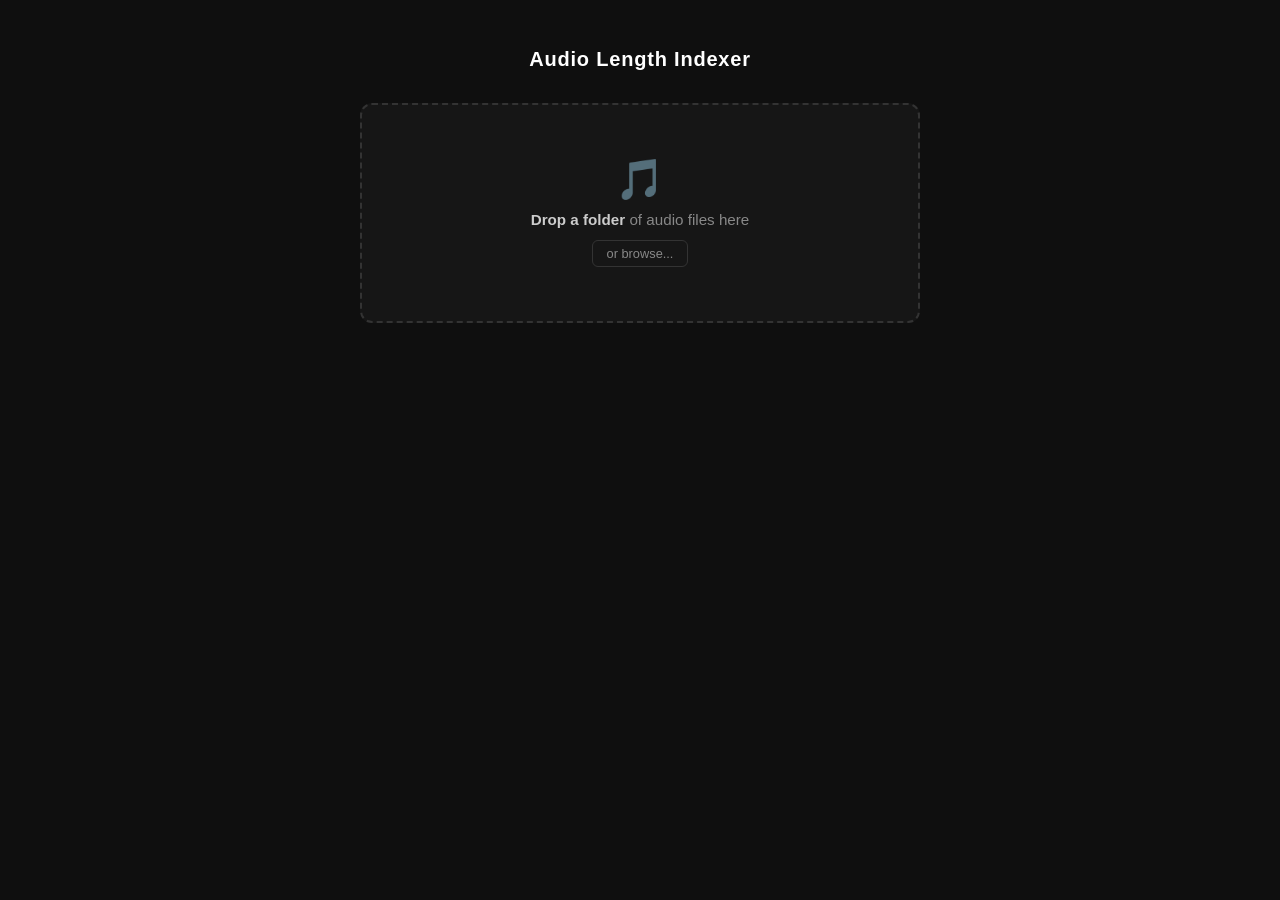
<file: audiolength/index.html>
<!DOCTYPE html>
<html lang="en">
<head>
  <meta charset="UTF-8">
  <meta name="viewport" content="width=device-width, initial-scale=1.0">
  <title>Audio Length Indexer</title>
  <style>
    *, *::before, *::after { box-sizing: border-box; margin: 0; padding: 0; }


    body {
      font-family: -apple-system, BlinkMacSystemFont, "Segoe UI", sans-serif;
      background: #0f0f0f;
      color: #e0e0e0;
      min-height: 100vh;
      display: flex;
      flex-direction: column;
      align-items: center;
      padding: 48px 24px;
      gap: 32px;
    }

    h1 {
      font-size: 1.25rem;
      font-weight: 600;
      letter-spacing: 0.04em;
      color: #fff;
    }

    #drop-zone {
      width: 100%;
      max-width: 560px;
      height: 220px;
      border: 2px dashed #333;
      border-radius: 12px;
      display: flex;
      flex-direction: column;
      align-items: center;
      justify-content: center;
      gap: 12px;
      cursor: pointer;
      transition: border-color 0.15s, background 0.15s;
      background: #161616;
    }

    #drop-zone.drag-over {
      border-color: #4f8ef7;
      background: #131b2e;
    }

    #drop-zone.has-folder {
      border-color: #2a7a4b;
      background: #0e1f16;
    }

    .drop-icon {
      font-size: 2.5rem;
      line-height: 1;
    }

    .drop-label {
      font-size: 0.95rem;
      color: #888;
    }

    .drop-label strong {
      color: #ccc;
    }

    #folder-name {
      font-size: 0.85rem;
      color: #4ade80;
      font-weight: 500;
      display: none;
    }

    #browse-btn {
      background: none;
      border: 1px solid #333;
      color: #888;
      font-size: 0.8rem;
      padding: 5px 14px;
      border-radius: 6px;
      cursor: pointer;
      transition: border-color 0.15s, color 0.15s;
    }

    #browse-btn:hover {
      border-color: #555;
      color: #ccc;
    }

    #results {
      width: 100%;
      max-width: 560px;
      display: none;
      flex-direction: column;
      gap: 16px;
    }

    .results-header {
      display: flex;
      justify-content: space-between;
      align-items: baseline;
    }

    .results-title {
      font-size: 0.85rem;
      color: #666;
      text-transform: uppercase;
      letter-spacing: 0.06em;
    }

    .results-count {
      font-size: 0.85rem;
      color: #555;
    }

    table {
      width: 100%;
      border-collapse: collapse;
      font-size: 0.85rem;
    }

    th {
      text-align: left;
      color: #555;
      font-weight: 500;
      padding: 6px 10px;
      border-bottom: 1px solid #222;
      font-size: 0.75rem;
      text-transform: uppercase;
      letter-spacing: 0.05em;
    }

    td {
      padding: 8px 10px;
      border-bottom: 1px solid #1a1a1a;
      color: #bbb;
    }

    td.filename { color: #ddd; font-family: "SF Mono", "Fira Code", monospace; }
    td.duration { color: #888; text-align: right; }
    td.id { color: #444; text-align: right; width: 40px; }

    tr.error td { color: #f87171; }

    #generate-btn {
      width: 100%;
      max-width: 560px;
      padding: 12px;
      background: #1a3a5c;
      border: 1px solid #1d4d7a;
      color: #7eb8f7;
      font-size: 0.95rem;
      font-weight: 500;
      border-radius: 8px;
      cursor: pointer;
      transition: background 0.15s, border-color 0.15s;
      display: none;
    }

    #generate-btn:hover:not(:disabled) {
      background: #1e4570;
      border-color: #2563a8;
    }

    #generate-btn:disabled {
      opacity: 0.5;
      cursor: default;
    }

    #status {
      font-size: 0.85rem;
      color: #555;
      text-align: center;
      min-height: 1.2em;
    }

    #status.success { color: #4ade80; }
    #status.error   { color: #f87171; }

    .progress-bar-wrap {
      width: 100%;
      max-width: 560px;
      height: 3px;
      background: #1a1a1a;
      border-radius: 2px;
      overflow: hidden;
      display: none;
    }

    .progress-bar {
      height: 100%;
      background: #4f8ef7;
      width: 0%;
      transition: width 0.1s;
    }
  </style>
</head>
<body>

  <h1>Audio Length Indexer</h1>

  <div id="drop-zone">
    <div class="drop-icon">🎵</div>
    <div class="drop-label"><strong>Drop a folder</strong> of audio files here</div>
    <div id="folder-name"></div>
    <button id="browse-btn">or browse...</button>
  <input type="file" id="folder-input" webkitdirectory accept="" style="display:none">
  </div>

  <div class="progress-bar-wrap" id="progress-wrap">
    <div class="progress-bar" id="progress-bar"></div>
  </div>

  <div id="results">
    <div class="results-header">
      <span class="results-title">Files found</span>
      <span class="results-count" id="results-count"></span>
    </div>
    <table>
      <thead>
        <tr>
          <th style="width:40px">#</th>
          <th>Filename</th>
          <th style="text-align:right">Duration (ms)</th>
        </tr>
      </thead>
      <tbody id="results-body"></tbody>
    </table>
  </div>

  <button id="generate-btn">Write audio_lengths.txt</button>
  <div id="status"></div>

<script>
  const SUPPORTED_EXTS = new Set(['.wav', '.aif', '.aiff', '.flac', '.ogg', '.mp3']);

  let dirHandle = null;
  let fileEntries = []; // [{id, name, ms}] or [{name, error}]

  const dropZone     = document.getElementById('drop-zone');
  const folderName   = document.getElementById('folder-name');
  const browseBtn    = document.getElementById('browse-btn');
  const resultsDiv   = document.getElementById('results');
  const resultsCount = document.getElementById('results-count');
  const resultsBody  = document.getElementById('results-body');
  const generateBtn  = document.getElementById('generate-btn');
  const statusEl     = document.getElementById('status');
  const progressWrap = document.getElementById('progress-wrap');
  const progressBar  = document.getElementById('progress-bar');

  // ── Drag & drop ──────────────────────────────────────────────────────────────

  dropZone.addEventListener('dragover', e => {
    e.preventDefault();
    dropZone.classList.add('drag-over');
  });

  dropZone.addEventListener('dragleave', () => {
    dropZone.classList.remove('drag-over');
  });

  dropZone.addEventListener('drop', async e => {
    e.preventDefault();
    dropZone.classList.remove('drag-over');

    const items = [...e.dataTransfer.items];
    const dirItem = items.find(i => i.kind === 'file');
    if (!dirItem) return setStatus('No folder detected in drop.', 'error');

    try {
      const handle = await dirItem.getAsFileSystemHandle();
      if (handle.kind !== 'directory') return setStatus('Please drop a folder, not a file.', 'error');
      await loadDirectory(handle);
    } catch (err) {
      // Fallback: try webkitGetAsEntry for read-only preview, then ask for save location
      const entry = dirItem.webkitGetAsEntry?.();
      if (entry?.isDirectory) {
        await loadDirectoryViaEntry(entry);
      } else {
        setStatus('Could not access folder: ' + err.message, 'error');
      }
    }
  });

  // ── Browse button ─────────────────────────────────────────────────────────────

  const folderInput = document.getElementById('folder-input');

  browseBtn.addEventListener('click', async e => {
    e.stopPropagation();
    if (window.showDirectoryPicker) {
      try {
        const handle = await window.showDirectoryPicker({ mode: 'readwrite' });
        await loadDirectory(handle);
      } catch (err) {
        if (err.name !== 'AbortError') setStatus('Could not open folder: ' + err.message, 'error');
      }
    } else {
      folderInput.click();
    }
  });

  folderInput.addEventListener('change', async () => {
    const files = [...folderInput.files];
    if (!files.length) return;
    dirHandle = null;
    const folderPath = files[0].webkitRelativePath.split('/')[0];
    setFolderLabel(folderPath);
    await scanAndProcess(async function* () {
      for (const file of files) {
        yield { name: file.name, getFile: () => Promise.resolve(file) };
      }
    });
    folderInput.value = '';
  });

  // ── Load directory via FileSystemDirectoryHandle (read+write) ─────────────────

  async function loadDirectory(handle) {
    dirHandle = handle;
    setFolderLabel(handle.name);
    await scanAndProcess(async function* () {
      for await (const [name, fh] of handle.entries()) {
        if (fh.kind === 'file') yield { name, getFile: () => fh.getFile() };
      }
    });
  }

  // ── Fallback: webkitEntry (read-only; save via showSaveFilePicker) ─────────────

  async function loadDirectoryViaEntry(entry) {
    dirHandle = null; // no write handle; will use showSaveFilePicker
    setFolderLabel(entry.name + ' (read-only mode)');
    await scanAndProcess(async function* () {
      const reader = entry.createReader();
      const allEntries = await readAllEntries(reader);
      for (const fe of allEntries) {
        if (fe.isFile) {
          yield {
            name: fe.name,
            getFile: () => new Promise((res, rej) => fe.file(res, rej))
          };
        }
      }
    });
  }

  function readAllEntries(reader) {
    return new Promise((resolve, reject) => {
      const all = [];
      function read() {
        reader.readEntries(batch => {
          if (batch.length === 0) return resolve(all);
          all.push(...batch);
          read();
        }, reject);
      }
      read();
    });
  }

  // ── Core: scan files, decode audio, show results ───────────────────────────────

  async function scanAndProcess(iterFactory) {
    setStatus('Scanning folder…');
    resultsDiv.style.display = 'none';
    generateBtn.style.display = 'none';
    resultsBody.innerHTML = '';
    fileEntries = [];

    // Collect audio files
    const audioFiles = [];
    for await (const item of iterFactory()) {
      const ext = extOf(item.name);
      if (SUPPORTED_EXTS.has(ext)) audioFiles.push(item);
    }

    audioFiles.sort((a, b) => a.name.localeCompare(b.name));

    if (audioFiles.length === 0) {
      setStatus('No audio files found (.wav .aif .aiff .flac .ogg .mp3).', 'error');
      return;
    }

    setStatus(`Processing ${audioFiles.length} file${audioFiles.length > 1 ? 's' : ''}…`);
    progressWrap.style.display = 'block';
    progressBar.style.width = '0%';

    const ctx = new AudioContext();
    let id = 1;

    for (let i = 0; i < audioFiles.length; i++) {
      const item = audioFiles[i];
      progressBar.style.width = ((i / audioFiles.length) * 100) + '%';

      const row = resultsBody.insertRow();
      try {
        const file = await item.getFile();
        const buf  = await file.arrayBuffer();
        const decoded = await ctx.decodeAudioData(buf);
        const ms = Math.round(decoded.duration * 1000 * 1000) / 1000;

        fileEntries.push({ id, name: item.name, ms });
        row.insertCell().className = 'id';        row.cells[0].textContent = id;
        row.insertCell().className = 'filename';  row.cells[1].textContent = item.name;
        row.insertCell().className = 'duration';  row.cells[2].textContent = ms.toFixed(3);
        id++;
      } catch (err) {
        fileEntries.push({ name: item.name, error: err.message });
        row.className = 'error';
        row.insertCell().className = 'id';        row.cells[0].textContent = '–';
        row.insertCell().className = 'filename';  row.cells[1].textContent = item.name;
        row.insertCell().className = 'duration';  row.cells[2].textContent = 'error';
      }
    }

    await ctx.close();
    progressBar.style.width = '100%';
    setTimeout(() => { progressWrap.style.display = 'none'; }, 400);

    const good = fileEntries.filter(e => !e.error).length;
    const bad  = fileEntries.filter(e =>  e.error).length;
    resultsCount.textContent = `${good} ok${bad ? `, ${bad} error${bad > 1 ? 's' : ''}` : ''}`;
    resultsDiv.style.display = 'flex';
    generateBtn.style.display = 'block';
    setStatus('');
  }

  // ── Write audio_lengths.txt ───────────────────────────────────────────────────

  generateBtn.addEventListener('click', async () => {
    const lines = fileEntries
      .filter(e => !e.error)
      .map(e => `${e.id} ${e.name} ${e.ms.toFixed(3)};`)
      .join('\n') + '\n';

    if (dirHandle) {
      // Write directly into the folder
      try {
        // Request write permission if needed
        const perm = await dirHandle.requestPermission({ mode: 'readwrite' });
        if (perm !== 'granted') return setStatus('Write permission denied.', 'error');

        const fh = await dirHandle.getFileHandle('audio_lengths.txt', { create: true });
        const writable = await fh.createWritable();
        await writable.write(lines);
        await writable.close();
        setStatus(`Saved audio_lengths.txt in "${dirHandle.name}"`, 'success');
      } catch (err) {
        setStatus('Write failed: ' + err.message, 'error');
      }
    } else {
      // No directory handle — trigger a download
      const blob = new Blob([lines], { type: 'text/plain' });
      const url  = URL.createObjectURL(blob);
      const a    = document.createElement('a');
      a.href     = url;
      a.download = 'audio_lengths.txt';
      a.click();
      URL.revokeObjectURL(url);
      setStatus('Downloaded audio_lengths.txt — move it into your audio folder.', 'success');
    }
  });

  // ── Helpers ───────────────────────────────────────────────────────────────────

  function extOf(name) {
    const i = name.lastIndexOf('.');
    return i >= 0 ? name.slice(i).toLowerCase() : '';
  }

  function setFolderLabel(name) {
    folderName.textContent = name;
    folderName.style.display = 'block';
    dropZone.classList.add('has-folder');
    dropZone.querySelector('.drop-label').innerHTML = '<strong>Drop a new folder</strong> to replace';
  }

  function setStatus(msg, type = '') {
    statusEl.textContent = msg;
    statusEl.className = type;
  }
</script>
</body>
</html>
</file>
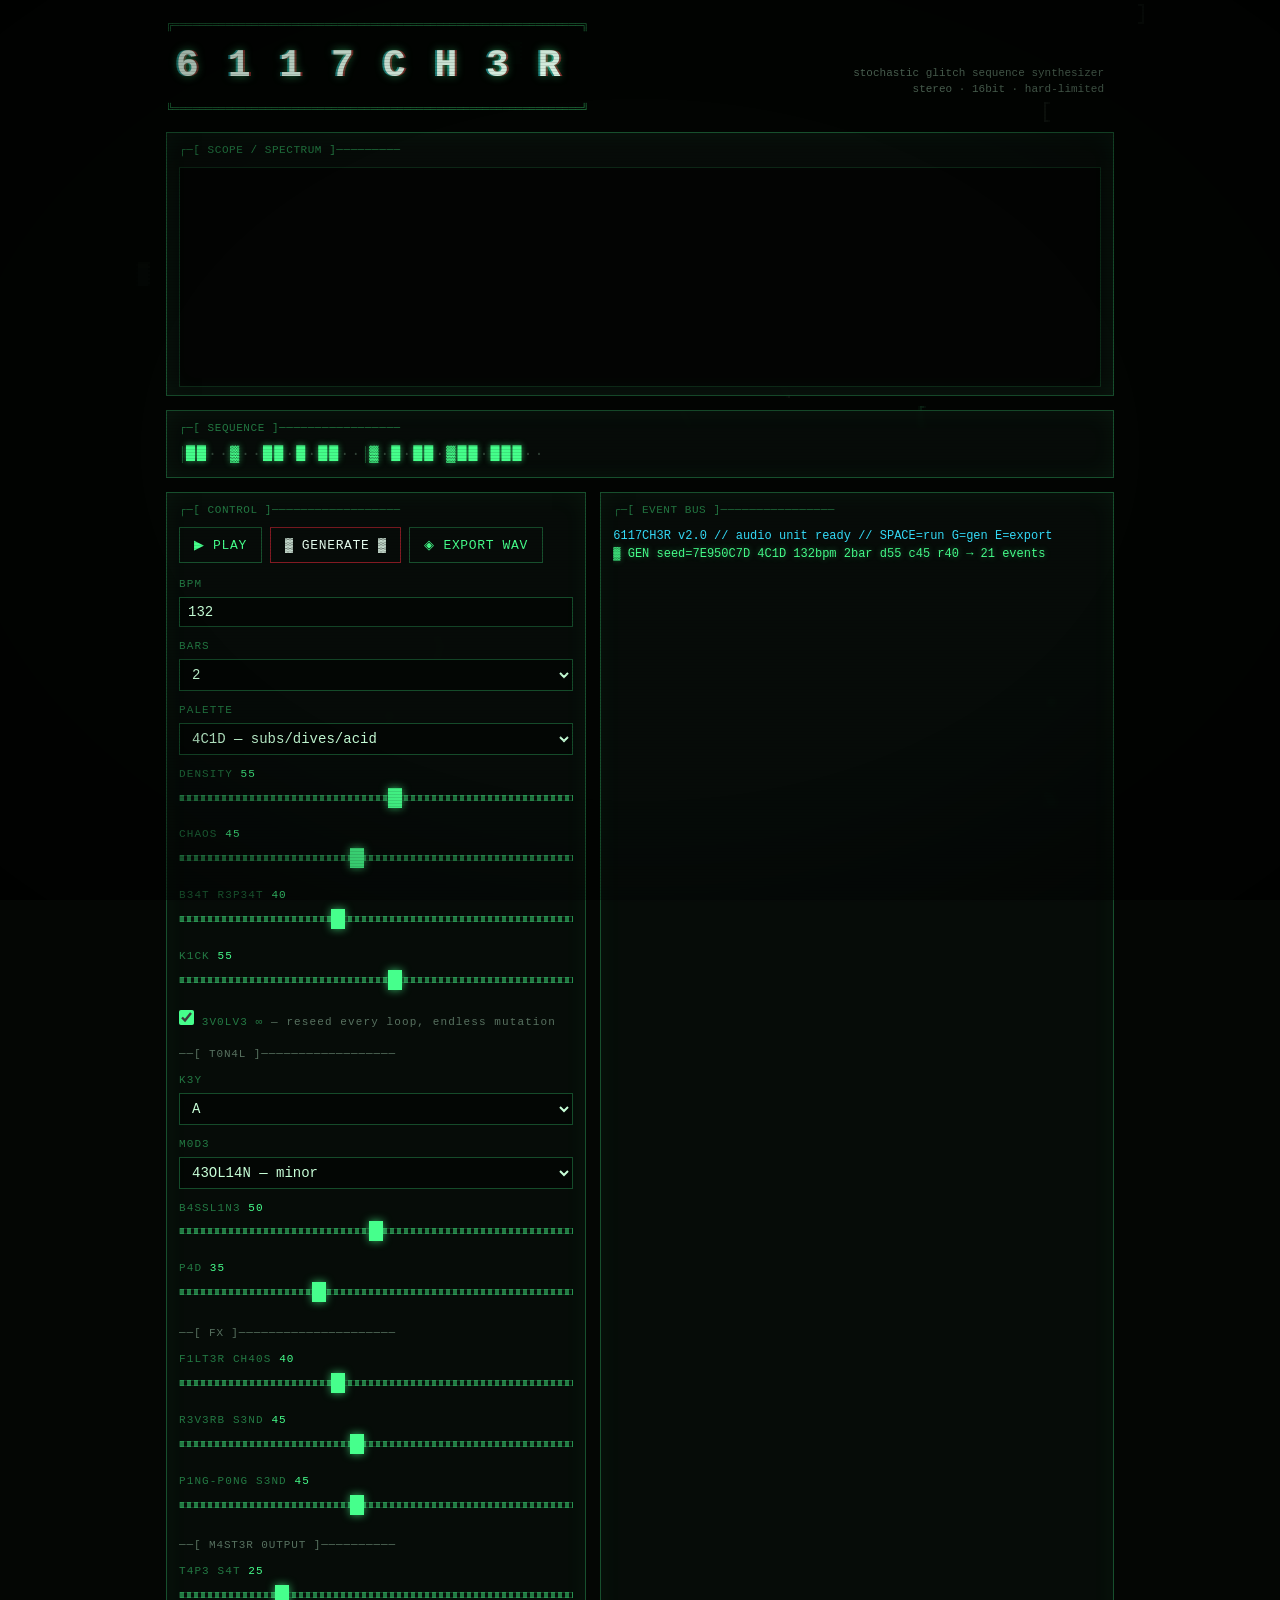
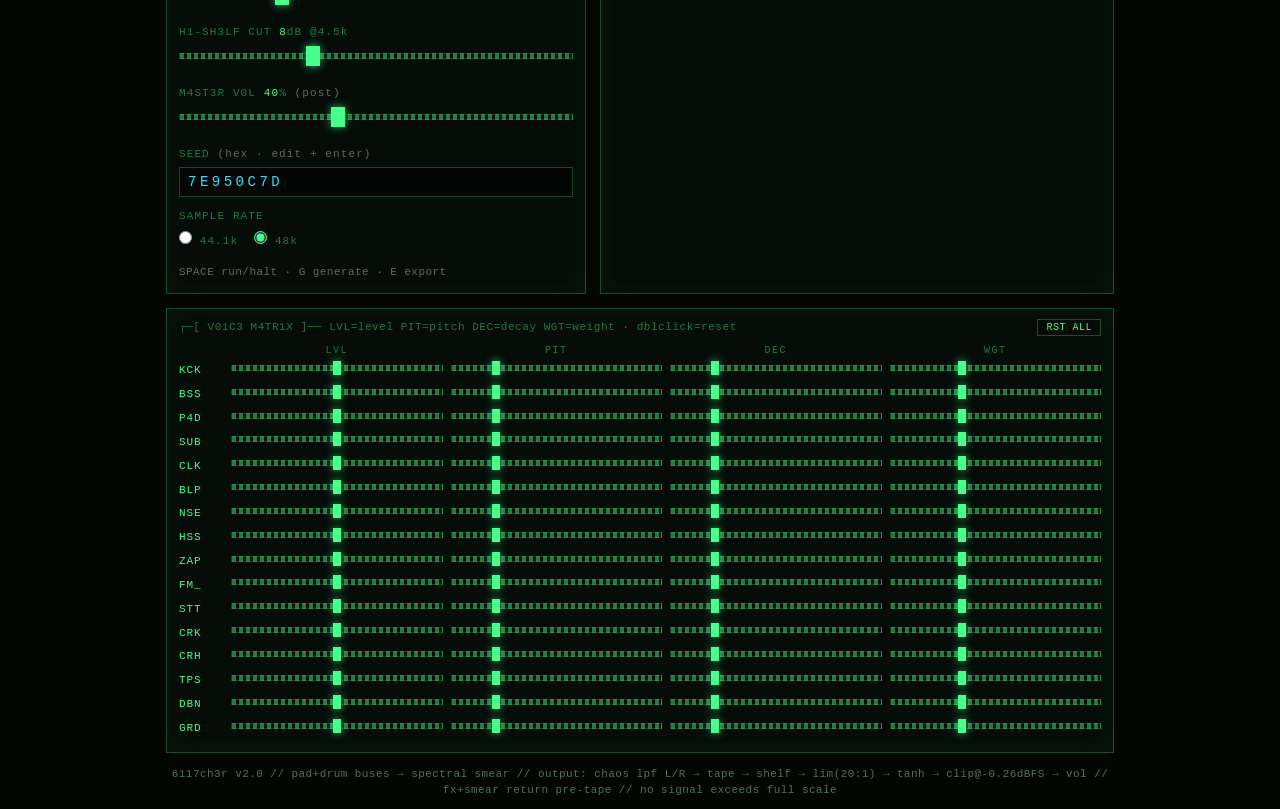
<file: glitcher/index.html>
<!DOCTYPE html>
<html lang="en">
<head>
<meta charset="utf-8">
<meta name="viewport" content="width=device-width, initial-scale=1">
<title>6117CH3R // glitch sequence synthesizer</title>
<link rel="stylesheet" href="style.css">
</head>
<body>

<canvas id="bg"></canvas>
<div class="scanlines" aria-hidden="true"></div>
<div class="vignette" aria-hidden="true"></div>

<main class="frame">

  <header class="hdr">
    <pre class="hdr-deco" aria-hidden="true">╔══════════════════════════════════════════════════════════════╗</pre>
    <div class="hdr-row">
      <h1 id="title" class="glitch" data-text="6 1 1 7 C H 3 R">6 1 1 7 C H 3 R</h1>
      <div class="hdr-meta">
        <span class="dim">stochastic glitch sequence synthesizer</span><br>
        <span class="dim">stereo · 16bit · hard-limited</span>
      </div>
    </div>
    <pre class="hdr-deco" aria-hidden="true">╚══════════════════════════════════════════════════════════════╝</pre>
  </header>

  <section class="panel viz-panel">
    <div class="panel-tag">┌─[ SCOPE / SPECTRUM ]─────────</div>
    <canvas id="viz"></canvas>
  </section>

  <section class="panel grid-panel">
    <div class="panel-tag">┌─[ SEQUENCE ]─────────────────</div>
    <div id="grid" class="grid"></div>
  </section>

  <div class="cols">

    <section class="panel ctrl-panel">
      <div class="panel-tag">┌─[ CONTROL ]──────────────────</div>

      <div class="btnrow">
        <button id="play" class="btn big">▶ PLAY</button>
        <button id="generate" class="btn big accent">▓ GENERATE ▓</button>
        <button id="export" class="btn big">◈ EXPORT WAV</button>
      </div>

      <div class="ctl">
        <label for="bpm">BPM</label>
        <input id="bpm" type="number" min="20" max="999" value="132">
      </div>

      <div class="ctl">
        <label for="bars">BARS</label>
        <select id="bars">
          <option value="1">1</option>
          <option value="2" selected>2</option>
          <option value="4">4</option>
          <option value="8">8</option>
        </select>
      </div>

      <div class="ctl">
        <label for="palette">PALETTE</label>
        <select id="palette">
          <option value="V01D">V01D — sine/click minimal</option>
          <option value="4C1D" selected>4C1D — subs/dives/acid</option>
          <option value="M3T4L">M3T4L — fm/metal/granular</option>
          <option value="D4T4">D4T4 — databend/tape/mosh</option>
        </select>
      </div>

      <div class="ctl">
        <label for="density">DENSITY <span id="densityVal" class="val">55</span></label>
        <input id="density" type="range" min="0" max="100" value="55">
      </div>

      <div class="ctl">
        <label for="chaos">CHAOS <span id="chaosVal" class="val">45</span></label>
        <input id="chaos" type="range" min="0" max="100" value="45">
      </div>

      <div class="ctl">
        <label for="repeat">B34T R3P34T <span id="repeatVal" class="val">40</span></label>
        <input id="repeat" type="range" min="0" max="100" value="40">
      </div>

      <div class="ctl">
        <label for="kick">K1CK <span id="kickVal" class="val">55</span></label>
        <input id="kick" type="range" min="0" max="100" value="55">
      </div>

      <div class="ctl">
        <label class="check">
          <input type="checkbox" id="evolve" checked>
          3V0LV3 ∞ <span class="dim">— reseed every loop, endless mutation</span>
        </label>
      </div>

      <div class="subdiv dim">──[ T0N4L ]──────────────────</div>

      <div class="ctl">
        <label for="key">K3Y</label>
        <select id="key">
          <option value="0">C</option><option value="1">C#</option>
          <option value="2">D</option><option value="3">D#</option>
          <option value="4">E</option><option value="5">F</option>
          <option value="6">F#</option><option value="7">G</option>
          <option value="8">G#</option><option value="9" selected>A</option>
          <option value="10">A#</option><option value="11">B</option>
        </select>
      </div>

      <div class="ctl">
        <label for="mode">M0D3</label>
        <select id="mode">
          <option value="ionian">1ON14N — major</option>
          <option value="dorian">D0R14N</option>
          <option value="phrygian">PHRYG14N</option>
          <option value="lydian">LYD14N</option>
          <option value="mixolydian">M1X0LYD14N</option>
          <option value="aeolian" selected>43OL14N — minor</option>
          <option value="locrian">L0CR14N</option>
          <option value="harmminor">H4RM M1N0R</option>
        </select>
      </div>

      <div class="ctl">
        <label for="bass">B4SSL1N3 <span id="bassVal" class="val">50</span></label>
        <input id="bass" type="range" min="0" max="100" value="50">
      </div>

      <div class="ctl">
        <label for="pad">P4D <span id="padVal" class="val">35</span></label>
        <input id="pad" type="range" min="0" max="100" value="35">
      </div>

      <div class="subdiv dim">──[ FX ]─────────────────────</div>

      <div class="ctl">
        <label for="flt">F1LT3R CH40S <span id="fltVal" class="val">40</span></label>
        <input id="flt" type="range" min="0" max="100" value="40">
      </div>

      <div class="ctl">
        <label for="rvb">R3V3RB S3ND <span id="rvbVal" class="val">45</span></label>
        <input id="rvb" type="range" min="0" max="100" value="45">
      </div>

      <div class="ctl">
        <label for="dly">P1NG-P0NG S3ND <span id="dlyVal" class="val">45</span></label>
        <input id="dly" type="range" min="0" max="100" value="45">
      </div>

      <div class="subdiv dim">──[ M4ST3R 0UTPUT ]──────────</div>

      <div class="ctl">
        <label for="tape">T4P3 S4T <span id="tapeVal" class="val">25</span></label>
        <input id="tape" type="range" min="0" max="100" value="25">
      </div>

      <div class="ctl">
        <label for="shelf">H1-SH3LF CUT <span id="shelfVal" class="val">8</span>dB @4.5k</label>
        <input id="shelf" type="range" min="0" max="24" value="8">
      </div>

      <div class="ctl">
        <label for="vol">M4ST3R V0L <span id="volVal" class="val">40</span>% <span class="dim">(post)</span></label>
        <input id="vol" type="range" min="0" max="100" value="40">
      </div>

      <div class="ctl">
        <label for="seed">SEED <span class="dim">(hex · edit + enter)</span></label>
        <input id="seed" type="text" maxlength="8" spellcheck="false" autocomplete="off">
      </div>

      <div class="ctl">
        <label>SAMPLE RATE</label>
        <div class="radios">
          <label class="radio"><input type="radio" name="sr" value="44100"> 44.1k</label>
          <label class="radio"><input type="radio" name="sr" value="48000" checked> 48k</label>
        </div>
      </div>

      <div class="keys dim">SPACE run/halt · G generate · E export</div>
    </section>

    <section class="panel log-panel">
      <div class="panel-tag">┌─[ EVENT BUS ]────────────────</div>
      <div id="log" class="log"></div>
    </section>

  </div>

  <section class="panel voice-panel">
    <div class="panel-tag">┌─[ V01C3 M4TR1X ]── LVL=level PIT=pitch DEC=decay WGT=weight · dblclick=reset
      <button id="vreset" class="btn tiny">RST ALL</button>
    </div>
    <div id="voices" class="voices"></div>
  </section>

  <footer class="ftr dim">
    6117ch3r v2.0 // pad+drum buses → spectral smear // output: chaos lpf L/R → tape → shelf → lim(20:1) → tanh → clip@-0.26dBFS → vol // fx+smear return pre-tape // no signal exceeds full scale
  </footer>

</main>

<script src="app.js" defer></script>
</body>
</html>
</file>
<file: glitcher/style.css>
/* ═══════════════════════════════════════════════════════
   6117CH3R // terminal-datamosh interface
   ═══════════════════════════════════════════════════════ */
:root {
  --bg: #040604;
  --ink: #c8ffd8;
  --grn: #46ff8c;
  --grn-dim: rgba(70, 255, 140, 0.45);
  --red: #ff2a3c;
  --cyan: #35e0ff;
  --panel: rgba(8, 14, 10, 0.82);
  --border: rgba(70, 255, 140, 0.28);
  --mono: "SF Mono", "Menlo", "IBM Plex Mono", "Fira Code", monospace;
}

* { margin: 0; padding: 0; box-sizing: border-box; }

html, body { height: 100%; }

body {
  background: var(--bg);
  color: var(--ink);
  font-family: var(--mono);
  font-size: 13px;
  line-height: 1.45;
  overflow-x: hidden;
}

/* ── ambient layers ─────────────────────────────────── */
#bg {
  position: fixed; inset: 0;
  width: 100vw; height: 100vh;
  z-index: 0;
  image-rendering: pixelated;
  opacity: 0.9;
}

.scanlines {
  position: fixed; inset: 0; z-index: 3; pointer-events: none;
  background: repeating-linear-gradient(
    to bottom,
    rgba(0, 0, 0, 0) 0px,
    rgba(0, 0, 0, 0) 2px,
    rgba(0, 0, 0, 0.22) 3px
  );
  mix-blend-mode: multiply;
}
.scanlines::after {
  content: "";
  position: absolute; inset: 0;
  background: linear-gradient(rgba(70,255,140,0.03), rgba(0,0,0,0));
  animation: sweep 7s linear infinite;
}
@keyframes sweep {
  0%   { transform: translateY(-100%); }
  100% { transform: translateY(100%); }
}

.vignette {
  position: fixed; inset: 0; z-index: 3; pointer-events: none;
  background: radial-gradient(ellipse at center,
    rgba(0,0,0,0) 55%, rgba(0,0,0,0.55) 100%);
}

/* ── frame ──────────────────────────────────────────── */
.frame {
  position: relative; z-index: 2;
  max-width: 980px;
  margin: 0 auto;
  padding: 18px 16px 40px;
  display: flex;
  flex-direction: column;
  gap: 14px;
}

/* ── header ─────────────────────────────────────────── */
.hdr-deco {
  color: var(--grn-dim);
  font-size: 11px;
  overflow: hidden;
  white-space: nowrap;
}
.hdr-row {
  display: flex;
  align-items: baseline;
  justify-content: space-between;
  gap: 16px;
  padding: 4px 10px;
  flex-wrap: wrap;
}
h1 {
  font-size: clamp(22px, 4.5vw, 38px);
  font-weight: 700;
  letter-spacing: 0.08em;
  color: #eafff2;
  text-shadow:
    0 0 8px rgba(70, 255, 140, 0.55),
    2px 0 0 rgba(255, 42, 60, 0.55),
    -2px 0 0 rgba(53, 224, 255, 0.55);
  animation: hueflick 4s steps(2) infinite;
}
@keyframes hueflick {
  0%, 92%  { transform: translateX(0); }
  93%      { transform: translateX(2px) skewX(2deg); }
  95%      { transform: translateX(-2px); }
  96%,100% { transform: translateX(0); }
}
.hdr-meta { text-align: right; font-size: 11px; }

.dim { color: rgba(200, 255, 216, 0.42); }

/* ── panels ─────────────────────────────────────────── */
.panel {
  background: var(--panel);
  border: 1px solid var(--border);
  padding: 10px 12px 12px;
  position: relative;
  backdrop-filter: blur(2px);
}
.panel::before {
  content: "";
  position: absolute; inset: 0;
  pointer-events: none;
  box-shadow: inset 0 0 24px rgba(70, 255, 140, 0.05);
}
.panel-tag {
  color: var(--grn-dim);
  font-size: 11px;
  letter-spacing: 0.05em;
  margin-bottom: 8px;
  white-space: nowrap;
  overflow: hidden;
}

/* ── viz ────────────────────────────────────────────── */
.viz-panel { padding-bottom: 8px; }
#viz {
  display: block;
  width: 100%;
  height: 220px;
  background: #030503;
  border: 1px solid rgba(70, 255, 140, 0.15);
}

/* ── sequence grid ──────────────────────────────────── */
.grid {
  font-size: 15px;
  line-height: 1.35;
  letter-spacing: 2px;
  word-break: break-all;
  user-select: none;
  color: rgba(200, 255, 216, 0.22);
}
.cell.hit { color: var(--grn); text-shadow: 0 0 6px rgba(70,255,140,0.6); }
.cell.barline { border-left: 1px solid rgba(70,255,140,0.25); padding-left: 3px; margin-left: 3px; }
.cell.ph {
  background: var(--grn);
  color: #041007 !important;
  text-shadow: none;
}

/* ── columns ────────────────────────────────────────── */
.cols {
  display: grid;
  grid-template-columns: minmax(300px, 0.9fr) 1.1fr;
  gap: 14px;
}
@media (max-width: 760px) { .cols { grid-template-columns: 1fr; } }

/* ── controls ───────────────────────────────────────── */
.btnrow {
  display: flex;
  gap: 8px;
  flex-wrap: wrap;
  margin-bottom: 14px;
}
.btn {
  font-family: var(--mono);
  font-size: 13px;
  background: transparent;
  color: var(--grn);
  border: 1px solid var(--border);
  padding: 9px 14px;
  cursor: pointer;
  letter-spacing: 0.05em;
  transition: background 0.08s, color 0.08s, box-shadow 0.08s;
}
.btn:hover {
  background: rgba(70, 255, 140, 0.12);
  box-shadow: 0 0 12px rgba(70, 255, 140, 0.25), inset 0 0 8px rgba(70,255,140,0.08);
}
.btn:active { transform: translate(1px, 1px); }
.btn.accent { color: #eafff2; border-color: rgba(255,42,60,0.5); }
.btn.accent:hover {
  background: rgba(255, 42, 60, 0.14);
  box-shadow: 0 0 12px rgba(255, 42, 60, 0.3);
}
.btn.active {
  background: var(--grn);
  color: #041007;
  text-shadow: none;
  animation: pulse 0.9s steps(2) infinite;
}
@keyframes pulse {
  0%, 100% { box-shadow: 0 0 6px rgba(70,255,140,0.4); }
  50%      { box-shadow: 0 0 18px rgba(70,255,140,0.9); }
}
.btn:disabled { opacity: 0.45; cursor: wait; }

.ctl { margin-bottom: 12px; }
.ctl label {
  display: block;
  font-size: 11px;
  letter-spacing: 0.1em;
  color: var(--grn-dim);
  margin-bottom: 4px;
}
.ctl .val { color: var(--grn); }

input[type="number"], input[type="text"], select {
  font-family: var(--mono);
  font-size: 14px;
  width: 100%;
  background: rgba(3, 6, 4, 0.9);
  color: var(--ink);
  border: 1px solid var(--border);
  padding: 6px 8px;
  outline: none;
}
input:focus, select:focus {
  border-color: var(--grn);
  box-shadow: 0 0 8px rgba(70, 255, 140, 0.3);
}
#seed { letter-spacing: 0.25em; color: var(--cyan); }

input[type="range"] {
  -webkit-appearance: none;
  appearance: none;
  width: 100%;
  height: 22px;
  background: transparent;
  cursor: pointer;
}
input[type="range"]::-webkit-slider-runnable-track {
  height: 6px;
  background: repeating-linear-gradient(
    to right, var(--grn-dim) 0 4px, transparent 4px 7px);
  border: 1px solid rgba(70,255,140,0.2);
}
input[type="range"]::-webkit-slider-thumb {
  -webkit-appearance: none;
  width: 14px; height: 20px;
  margin-top: -8px;
  background: var(--grn);
  box-shadow: 0 0 8px rgba(70,255,140,0.7);
  border: none;
}
input[type="range"]::-moz-range-track {
  height: 6px;
  background: repeating-linear-gradient(
    to right, var(--grn-dim) 0 4px, transparent 4px 7px);
  border: 1px solid rgba(70,255,140,0.2);
}
input[type="range"]::-moz-range-thumb {
  width: 14px; height: 20px;
  background: var(--grn);
  box-shadow: 0 0 8px rgba(70,255,140,0.7);
  border: none; border-radius: 0;
}

.radios { display: flex; gap: 16px; padding-top: 2px; }
.radio {
  display: flex; align-items: center; gap: 6px;
  font-size: 13px; color: var(--ink); cursor: pointer;
}
.radio input { accent-color: var(--grn); }

.keys { font-size: 11px; margin-top: 6px; letter-spacing: 0.04em; }

.subdiv {
  font-size: 11px;
  letter-spacing: 0.08em;
  margin: 16px 0 10px;
  white-space: nowrap;
  overflow: hidden;
}

.check {
  display: flex; align-items: center; gap: 8px;
  font-size: 12px; color: var(--ink); cursor: pointer;
  letter-spacing: 0.05em;
}
.check input { accent-color: var(--grn); width: 15px; height: 15px; }

/* ── voice matrix ───────────────────────────────────── */
.voice-panel .panel-tag { display: flex; align-items: center; gap: 10px; }
.btn.tiny { font-size: 10px; padding: 2px 8px; margin-left: auto; }

.voices { display: flex; flex-direction: column; gap: 1px; }
.vrow {
  display: grid;
  grid-template-columns: 44px repeat(4, 1fr);
  gap: 8px;
  align-items: center;
}
.vrow.vhead span {
  font-size: 10px;
  color: var(--grn-dim);
  letter-spacing: 0.15em;
  text-align: center;
}
.vtag {
  font-size: 11px;
  color: var(--grn);
  letter-spacing: 0.08em;
  cursor: help;
}
.vcell input[type="range"] { height: 16px; }
.vcell input[type="range"]::-webkit-slider-thumb {
  width: 8px; height: 14px; margin-top: -5px;
}
.vcell input[type="range"]::-moz-range-thumb { width: 8px; height: 14px; }
@media (max-width: 760px) {
  .vrow { grid-template-columns: 36px repeat(4, 1fr); gap: 4px; }
}

/* ── log ────────────────────────────────────────────── */
.log-panel { display: flex; flex-direction: column; }
.log {
  flex: 1;
  min-height: 260px;
  max-height: 420px;
  overflow-y: auto;
  font-size: 12px;
  line-height: 1.5;
  scrollbar-width: thin;
  scrollbar-color: var(--grn-dim) transparent;
}
.logline { color: rgba(200, 255, 216, 0.55); white-space: pre; }
.logline.gen { color: var(--grn); text-shadow: 0 0 6px rgba(70,255,140,0.4); }
.logline.sys { color: var(--cyan); }
.logline.err { color: var(--red); }
.logline:first-child { animation: linein 0.15s steps(3); }
@keyframes linein {
  from { opacity: 0; transform: translateX(-6px); }
  to   { opacity: 1; transform: none; }
}

/* ── footer ─────────────────────────────────────────── */
.ftr { font-size: 11px; text-align: center; letter-spacing: 0.04em; }

/* running-state flicker on the whole frame */
body.running .frame { animation: microjit 6s steps(1) infinite; }
@keyframes microjit {
  0%, 96.5%, 100% { transform: none; filter: none; }
  97%   { transform: translateX(1px); filter: hue-rotate(18deg); }
  97.6% { transform: translateX(-1px) translateY(1px); }
  98.2% { transform: none; filter: saturate(1.6); }
}

::selection { background: var(--grn); color: #041007; }
</file>
